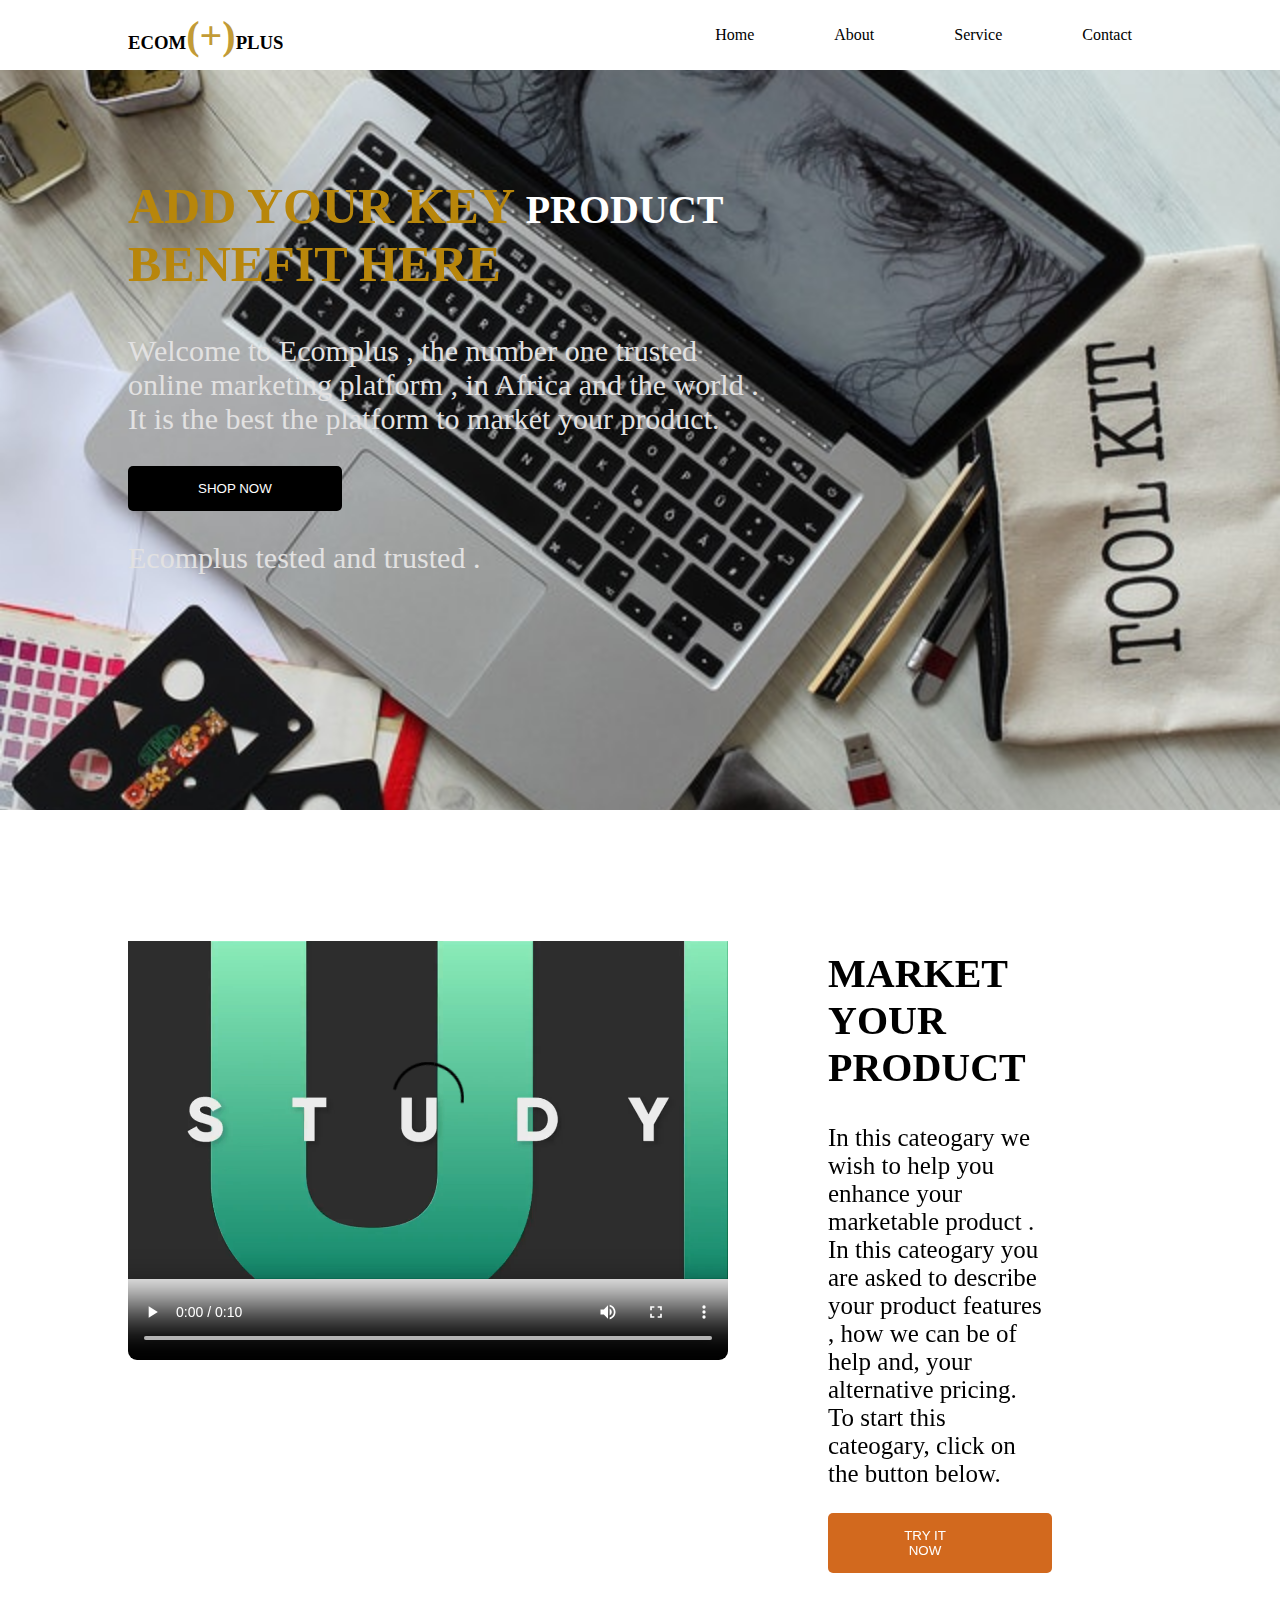
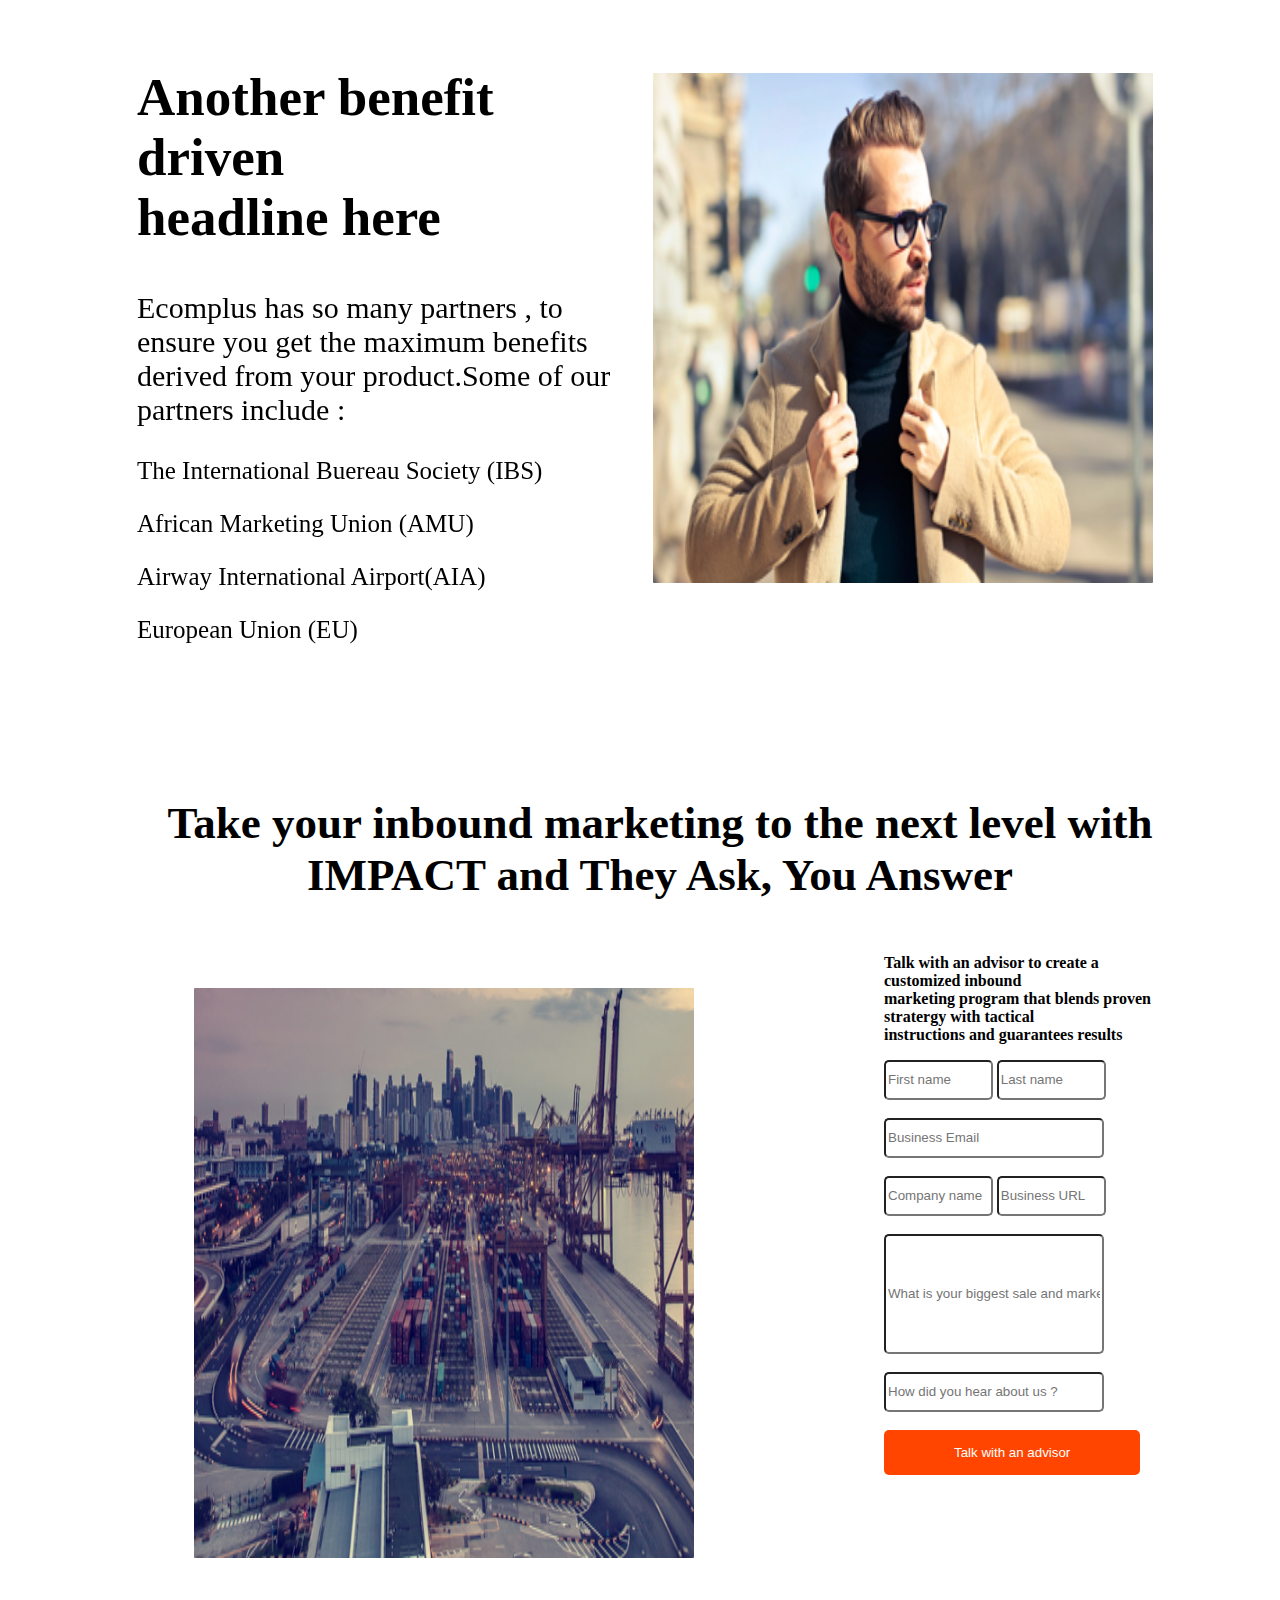
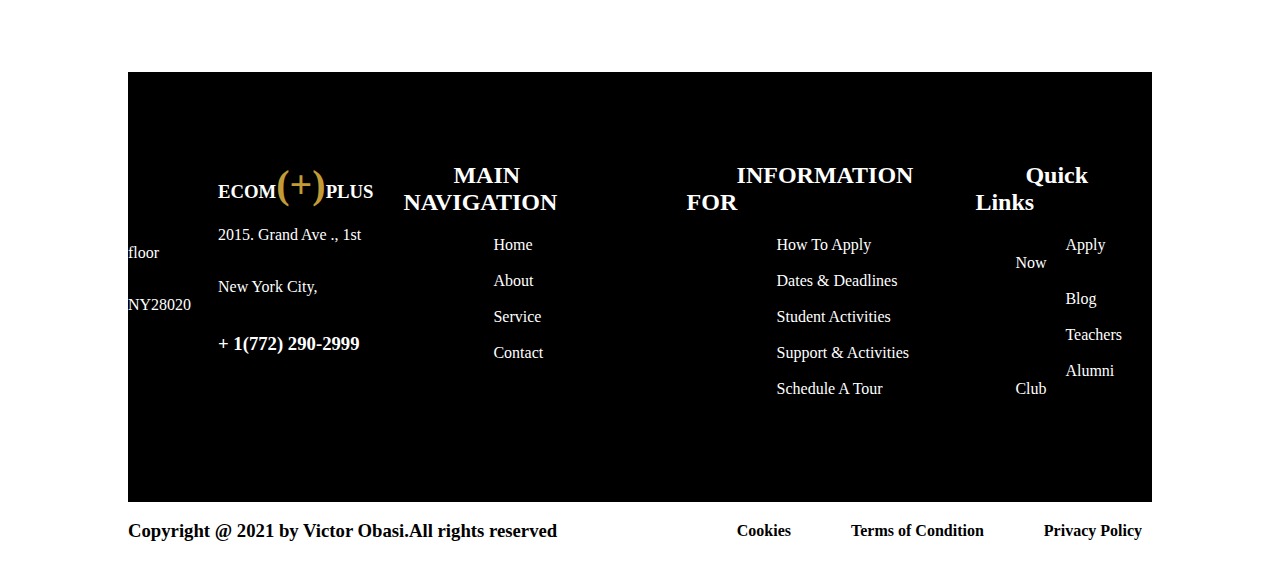
<file: index.html>
<!DOCTYPE html>
<html lang="en">

<head>
    <meta charset="UTF-8">
    <meta http-equiv="X-UA-Compatible" content="IE=edge">
    <meta name="viewport" content="width=, initial-scale=1.0">
    <meta name="viewport" content="width=device-width, intial-scale=1.0">
    <link rel="stylesheet" type="text/css" href="./style.css">

    <title>Project assignment 1</title>
</head>

<body>
    <!-- start header -->
    <header>
        <div class="container">
            <div class="parent">
                <div class="logo">
                    <h3>ECOM<span>(+)</span>PLUS</h3>
                </div>
                <div class="head">
                    <nav>

                    <ul>
                        <li> <a style="text-decoration: none;color: black;" href="./index.html">Home</a> </li>
                        <li> <a style="color: black;" href="./menu2.html">About</a> </li>
                        <li> <a style="color: black;" href="./menu3.html">Service</a> </li>
                        <li> <a style="color: black;" href="./contact.html">Contact</a> </li>
                    </ul>
                </nav>
                </div>
            </div>
        </div>
    </header>
    <!-- end header -->

    <!-- start section1  -->

    <section id="hero_section">
        <div class="container">
            <div class="hero_content">
                <h2>ADD YOUR KEY <span class="hero_span">PRODUCT</span>  <br> BENEFIT HERE </h2>
                <p>Welcome to Ecomplus , the number one trusted <br> online marketing platform , in Africa and the
                    world . <br> It is the best the platform to market your product.
                </p>
                <a href="./shop.html"><button type="submit"> SHOP NOW</button> </a> <br>
                <p>Ecomplus tested and trusted .</p>

            </div>
        </div>

    </section>
    <!-- end of section1 -->
    <!-- start of section2 -->
    <section id="next_section">
        <div class="container">
            <div class="next">
                <div>
                    <video controls>
                        <source src="./asset/GR_10_sec_ad(720p).mp4" type="video/ogg">
                        your browser does not html5 video.
                    </video>
                </div>
                <div class="next_content">
                    <h2>MARKET YOUR PRODUCT</h2>
                    <p>In this cateogary we wish to help you enhance your marketable product . In this cateogary you
                        are asked to describe your product features , how we can be of help and, your alternative
                        pricing. <br> To start this cateogary, click on the button below. </p>
                    <a href="./try.html"><button class="button" type="submit"> TRY IT NOW</button></a>
                </div>
            </div>
        </div>
    </section>
    <!-- end of section2 -->
    <!-- start of section3 -->
    <section id="third_section">
        <div class="container">
            <div class="third">
                <div class="third_content">
                    <h2>Another benefit driven <br> headline here</h2>
                    <p>Ecomplus has so many partners , to ensure you get the maximum benefits derived from your
                        product.Some of our partners include : </p>
                    <div class="third_list">
                        <ul>
                            <li>The International Buereau Society (IBS)</li>
                        </ul>
                        <ul>
                            <li>African Marketing Union (AMU) </li>
                        </ul>
                        <ul>
                            <li>Airway International Airport(AIA)</li>
                        </ul>
                        <ul>
                            <li>European Union (EU)</li>
                        </ul>
                    </div>
                </div>
                <div class="third_image">
                    <img src="./asset/post-4.png" alt="Product Benefit Image">
                </div>
            </div>
        </div>
    </section>
    <!-- end of section3 -->
    <!-- start of section4 -->
    <section id="fourth_section">
        <div class="container">
            <div class="fourth_head">
            <h2>Take your inbound marketing to the next level with IMPACT and They Ask, You Answer
            </h2>
        </div>
            <div class="fourth">
                
                <div class="fourth_image">
                    <img src="./asset/m-blog-5.jpg" alt="Market Form Image">
                </div>
                <div class="fourth_content">

                    <p> <b> Talk with an advisor to create a customized inbound <br> marketing program that blends
                            proven stratergy with tactical <br>instructions and guarantees results </b></p>
                    <div class="form">
                        <!-- Start of form -->
                        <form action="">

                            <label for=""></label>
                            <input type="name" placeholder="First name">
                            <label for=""></label>
                            <input type="name" placeholder="Last name"> <br>
                            <br>
                            <label for=""></label>
                            <input style="width: 81%;" type="email" name="" id="" placeholder="Business Email"> <br>
                            <br>
                            <label for=""></label>
                            <input type="text" placeholder="Company name">
                            <label for=""></label>
                            <input type="url" name="" id="" placeholder="Business URL"> <br>
                            <br>
                            <label for=""></label>
                            <input style="width: 81%; height: 120px; " type="text"
                                placeholder="What is your biggest sale and marketing challenge ?"> <br>
                            <br>
                            <label for=""></label>
                            <input style="width: 81%;" type="text" placeholder="How did you hear about us ?"> <br>
                            <br>
                        
                            <button class="form_btn" type="submit"> <a href="./form_btn.html">Talk with an advisor</a> </button>
                            <!-- End of form -->
                    </div>


                    </form>
                </div>
            </div>
        </div>
        </div>
    </section>

    <!-- end of section4 -->






    <!-- start of footer1-->
    <footer id="footer_section">
        <div class="container">
            <div class="footer_content">

                <div class="footer1">

                    <h3>ECOM<span>(+)</span>PLUS</h3>
                    <p>2015. Grand Ave ., 1st floor </p>
                    <p> New York City, NY28020 </p>
                    <h3>+ 1(772) 290-2999</h3>
                </div>

                <div class="foot">
                    <h2>MAIN NAVIGATION</h2>
                    <ul>
                        <li>Home</li><br>
                        <li>About</li><br>
                        <li>Service</li><br>
                        <li> Contact</li><br>
                        <br>
                    </ul>
                </div>
                <div class="foot1">
                    <h2>INFORMATION FOR</h2>
                    <ul>
                        <li>How To Apply</li><br>
                        <li>Dates & Deadlines </li><br>
                        <li>Student Activities</li><br>
                        <li>Support & Activities </li><br>
                        <li>Schedule A Tour</li><br>
                    </ul>

                </div>
                <div class="foot2">
                    <h2>Quick Links</h2>
                    <ul>
                        <li>Apply Now</li> <br>
                        <li>Blog</li><br>
                        <li>Teachers</li><br>
                        <li>Alumni Club</li><br>
                    </ul>
                </div>
            </div>
        </div>

    </footer>
    <!-- end of  footer1 -->
    <!-- start footer2 -->
    <section id="footer1_section">
        <div class="container">
            <div class="father_content">
                <div class="son">
                    <h3>Copyright @ 2021 by Victor Obasi.All rights reserved</h3>
                </div>
                <div class="mother">
                    <ul>
                        <li><b> <a class="footer2_link" href="./cookies.html">Cookies</a>
                            </b></li>
                        <li><b> <a class="footer2_link"  href="./condition.html">Terms of Condition</a></b> </li>
                        <li><b> <a class="footer2_link"  href="./privacy.html">Privacy Policy</a></b> </li>
                    </ul>
                </div>
            </div>
        </div>
    </section>
    <!-- end footer2 -->

</body>

</html>
</file>
<file: style.css>
* {
       box-sizing: border-box;
   }
 /* start body */
body{
    background-color: white;
    margin: 0;
    padding: 0;
    box-sizing: border-box;
    
}
/* end body */
/* start header */
header{
    display: flex;
    align-items: center;
    justify-content: space-between;
    width: 100%;
    height: 10vh;
    background-color: white;
    position: fixed;
    height: 70px;
    z-index: 999;

    

    
}

.parent{
    display: flex;
    justify-content: space-between;
    color: black;
    align-items: center;
    

    
}
.logo{
    color: black;
}
span {
    font-size: 40px;
    color: rgb(194, 155, 55);
}
.head{
    width: 100%;
    max-width: 960px;
    margin: 0 auto;

}

nav{
    background: white;
}
nav ul{
    list-style-type: none;
    padding: 0;
    display: flex;
    justify-content: flex-end;

}
nav a{
    text-decoration: none;
    text-align: center;
    color: #fff;
    display: block;
    padding: 10px;
}
nav li{
    padding: 2px 10px;
    margin-left: 40px;
    flex: 0 0 1;
    
    
} 
nav a:hover{
    background-color: orangered;
    color: white;
}
/* end header */
/* start of hero section */
button{
    background-color: black;
    color: white;
    padding: 15px 70px ;
    border: none;
    border-radius: 5px;
}
#hero_section{
   background: url(./asset/art-design-5.jpg)rgba(225, 0, 150, 8);
    

    background-position: center;
    background-size: cover;
    background-repeat: no-repeat;
    height: 90vh;
    color: black;
}
.hero_content{
    width: 50%;
    position: absolute;
    bottom: 10%;
    top: 15%;
    font-size: 20px;

}
.hero_content h2{
    font-size: 50px;
    color: darkgoldenrod;
}
.hero_content p{
    font-size: 30px;
    color: rgb(226, 225, 225);
}
.hero_content span{
    color: white;
}
/* end of hero section */
/* start of next section */

#next_section{
    margin-top: 50px;

}
.next{
    display: flex;
}  
.next_content{
    font-size: 20px;
    margin: 0 100px;
}
.next_content h2{
    font-size: 40px;
    margin-top: 90px;
}
.next_content p{
    font-size: 25px;
}

video{
    width: 600px;
    height: 500px;
    border-radius: 9px;
    
}
.button{
    background-color: chocolate;
    padding-right:100px ;
}
/* end of next section */
/* start of third section */
#third_section{
    margin: 50px 0 0 10px ;
}
.third{
    display: flex;
}
.third_content p{
    font-size: 30px;
    
}
.third_image img{
    width: 500px;
    height: 370px;
    margin: 30px 30px 40px 0;
    border-radius: 1px;
} 
.third_content h2{
    font-size: 53px;
}
.third_content ul{
    text-indent: -40px;
    list-style: none;
}
#third_section img{
    height: 510px;
    margin: 50px 0 30px 30px;
}
.third_list {
    font-size: 25px;
}
/* end of third section */
/* start of fourth section */
#fourth_section{
    margin: 50px 0 0 40px;
    padding-top: 40px;
    padding-bottom: 80px;
}
.fourth_head {
    text-align: center;
    font-size: 30px;
}
.fourth{
    display: flex;
}
.fourth_image img{
    width: 500px;
    height: 390px;
    margin: 30px 30pm x 40px 0;
    border-radius: 1px;
} 
#fourth_section img{
    height: 570px;
    margin: 50px 0 30px 30px;
}
.fourth_content{
 margin: 0 0 0 190px;
 
}
.fourth_content h2{
font-size: 30px;
}    

.form input{
    width: 40%;
    height: 40px;
    border-radius: 5px;
}
.form_btn {
    background-color: orangered;
    color: white;
}


a{
    text-decoration: none;
    color: white;
}
/* end of fourth section */
/* start of footer */

.footer_content {
    background-color: black;
    color: white;
    text-indent: 50px;
    display: flex;
    padding: 70px 0;
}
 .container{
    width: 80%;
    margin: 0px auto;   
} 

.footer1 {
    text-indent: 90px;
}

.foot{
    text-decoration: none;
 list-style: none;
 margin: 0 30px;
}
.foot ul{
    text-decoration: none;
    list-style: none;
}
.foot1{
    text-decoration: none;
 list-style: none;
 margin: 0 30px;
}
.foot1 ul{
    text-decoration: none;
    list-style: none;
}
.foot2{
    text-decoration: none;
 list-style: none;
 margin: 0 30px;
}
.foot2 ul{
    text-decoration: none;
    list-style: none;
}
/* end of footer */
/* start of footer 1 */

.mother {
    display: flex;
    justify-content: center;
}
#footer1_section {
    display: flex;
}

.father_content {
    display: flex;
    justify-content: space-between;
    color: black;
    align-items: center;
    

    
}
.mother ul{
    display: flex;
    list-style: none;
    text-decoration: none;
    
}
.mother li{
    padding: 2px 10px;
    margin-left: 40px;
    
    
}
.footer2_link {
    text-decoration: none;
    color: black;
}
.son {
    font-family: fantasy;
} 
/* end of footer 1 */


 @media screen and (max-width: 600px) {
     
 
   * {
    box-sizing: border-box;
}



header {
    background-color: black;
    
}
.container {
    width: 100%;
    justify-content: center;
    text-align: center;
   
}
.logo {
    text-align: center;
    text-indent: 240px;
    color: white;
}
span {
    font-size: 40px;
    color: rgb(194, 155, 55);
}
.head {
    display: none;
}
#hero_section{
    background: url(./asset/art-design-5.jpg);
    background-position: center;
    background-size: cover;
    background-repeat: no-repeat;
    height: 90vh;
    color: black;
}
.hero_content{
 width: 100%;


}
.hero {
text-indent: 30px;
}
.hero_content {
    text-align: center;
}
.hero_content h2{
    font-size: 30px;
}
.hero_content p{
    font-size: 20px;
}
.next{
    display: flex;
    flex-direction: column;

}
.third {
    display: flex;
    flex-direction: column;
}

.fourth{
    display: flex;
    flex-direction: column;
}
#fourth_section {
    margin: 0 auto;
}
.fourth_content {
    margin: 0 0 0 5px;
}


.footer_content {
    flex-direction: column;
    padding: 0 30px 0 0;
}
.father_content {
    flex-direction: column;
}
}
@media screen and (max-width: 360px) {
    * {
        box-sizing: border-box;
    }
    body {
        box-sizing: border-box;
        width: 100%;
        
    } 

    img {
        width: 100%;
        display: block;

    }
    .container {
        width: 100%;
        justify-content: center;
        text-align: center;
       
    }
    header {
        background-color: black;
    }
    .logo {
        text-align: center;
        text-indent: 100px;
        color: white;
    }
    span {
        font-size: 40px;
        color: rgb(194, 155, 55);
    }
    .head {
        display: none;
    }
    #hero_section{
        background: url(./asset/art-design-5.jpg);
        background-position: center;
        background-size: cover;
        background-repeat: no-repeat;
        height: 90vh;
        color: black;
    }
.hero {
    text-indent: 30px;
}
    .hero_content h2{
        font-size: 30px;
    }
    .hero_content p{
        font-size: 15px;
        
    }
    .hero_content{
        width: 50%;
        bottom: 10%;
        top: 15%;
        font-size: 10px;
        text-align: center;
    
    }

        button{
            background-color: black;
            color: white;
            padding: 5px 5px ;
            border: none;
            border-radius: 5px;
        }
        video{
            width: 300px;
            height: 500px;
            border-radius: 9px;
        }
    
    .next{
        display: flex;
        flex-direction: column;

    }
    .third {
        display: flex;
        flex-direction: column;
    }
    .third_image img{
        width: 300px;
        height: 370px;
        margin: 30px 30px 40px 0;
        border-radius: 1px;
    }

    .fourth{
        display: flex;
        flex-direction: column;
    }
    .fourth_content {
        margin: 0 0 0 5px;
    }
    .fourth_image img{
        width: 300px;
        height: 370px;
        margin: 30px 30px 40px 0;
        border-radius: 1px;
    }


    .footer_content {
        flex-direction: column;
        padding-right: 60px;
    }
    .foot h2{
      text-indent: 20px;
      text-align: center;
    margin: 0 0 0 70px;
    }
    .foot1 h2{
      text-indent: 90px;
    }
    .father_content {
        flex-direction: column;
    }
.mother {
    margin: 0 100px 0 0;
}
}
</file>
